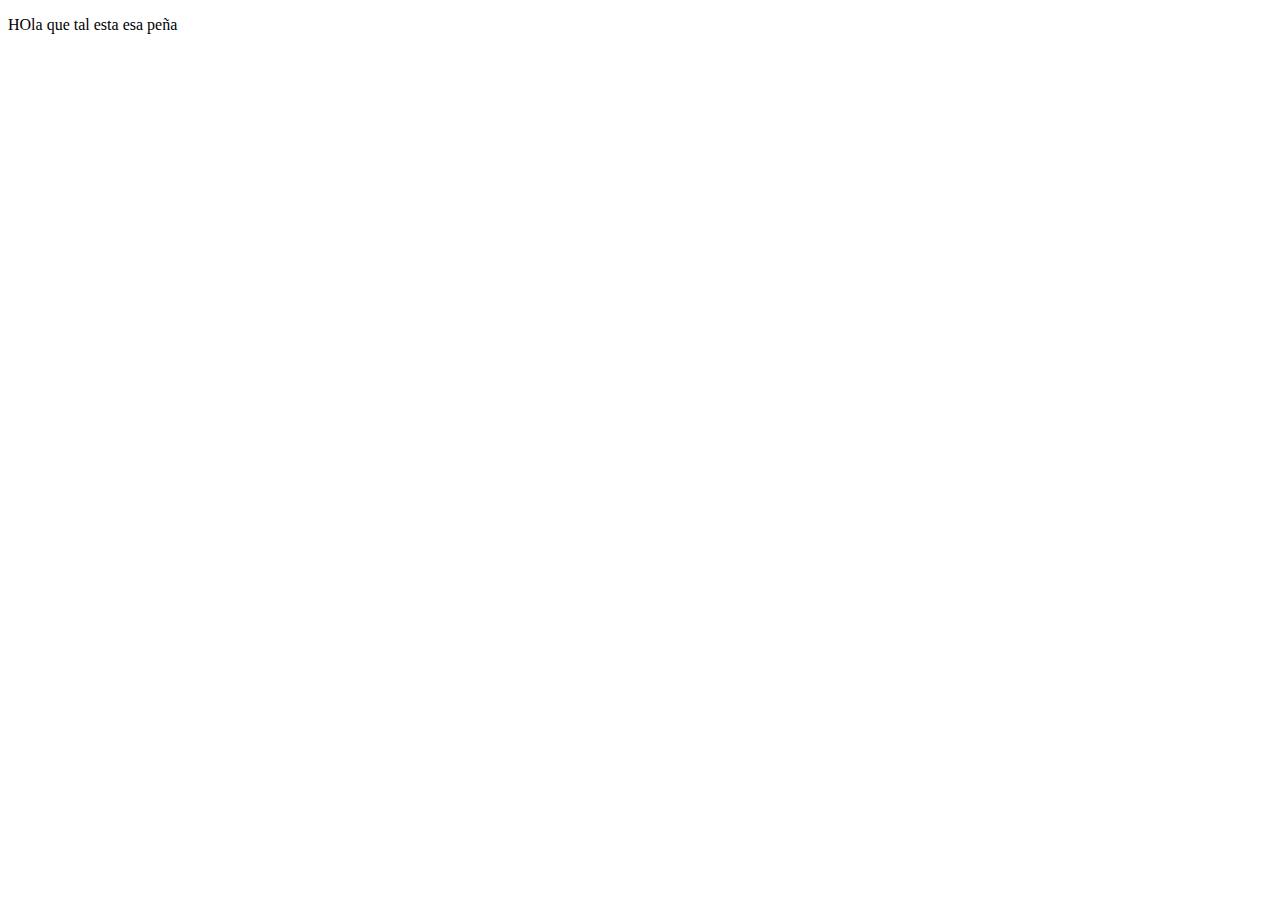
<file: index.html>
<!DOCTYPE html>
<html lang="en">
<head>
    <meta charset="UTF-8">
    <meta name="viewport" content="width=device-width, initial-scale=1.0">
    <title>Document</title>
</head>
<body>
    <p>HOla que tal esta esa peña</p>
    
</body>
</html>
</file>
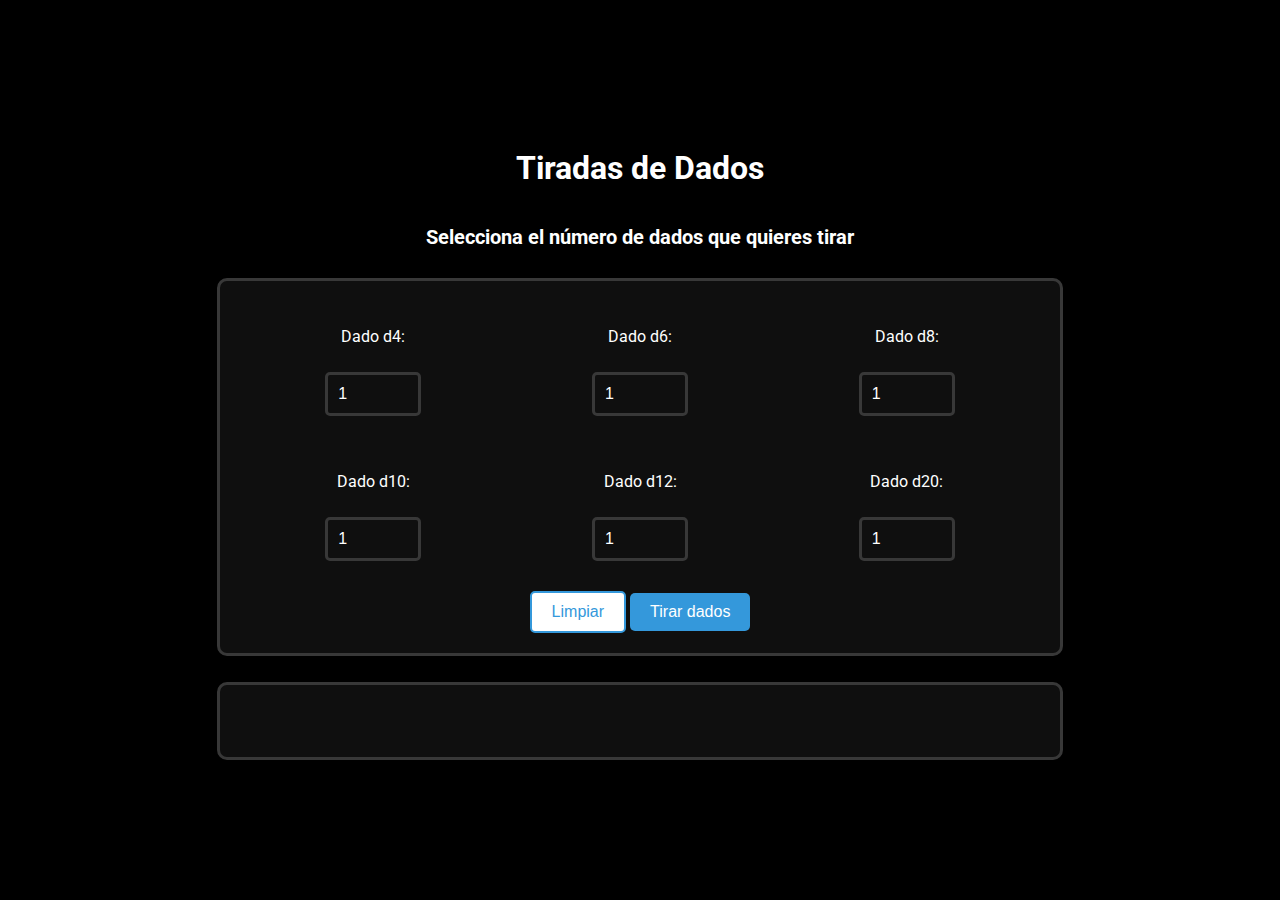
<file: dados.html>
<!DOCTYPE html>
<html xmlns:th="http://www.thymeleaf.org">

<head>
    <meta charset="UTF-8">
    <title>Ejemplo con 6 botones</title>
    <link rel="stylesheet" href="style.css"> <!-- Enlace al archivo CSS -->
    <link href="https://fonts.googleapis.com/css2?family=Roboto:wght@400&display=swap" rel="stylesheet">

</head>

<body>

    <h1 class="title">Tiradas de Dados</h1>
    <h2 class="subtitle">Selecciona el número de dados que quieres tirar</h2>

    <!-- Contenedor principal centrado -->
    <div class="container">

        <!-- Botones y etiquetas organizados en dos filas de tres columnas -->
        <div class="row">
            <div class="column">
                <p>Dado d4: <span id="etiqueta1"></span></p>
                <input class="selector" type="number" min="0" max="10" value="1">
            </div>
            <div class="column">
                <p>Dado d6: <span id="etiqueta2"></span></p>
                <input class="selector" type="number" min="0" max="10" value="1">
            </div>
            <div class="column">
                <p>Dado d8: <span id="etiqueta3"></span></p>
                <input class="selector" type="number" min="0" max="10" value="1">
            </div>
        </div>

        <div class="row">
            <div class="column">
                <p>Dado d10: <span id="etiqueta4"></span></p>
                <input class="selector" type="number" min="0" max="10" value="1">
            </div>
            <div class="column">
                <p>Dado d12: <span id="etiqueta5"></span></p>
                <input class="selector" type="number" min="0" max="10" value="1">
            </div>
            <div class="column">
                <p>Dado d20: <span id="etiqueta6"></span></p>
                <input class="selector" type="number" min="0" max="10" value="1">
            </div>
        </div>

        <!-- Botón añadido al final del div container -->
        <div>
            <button id="botonLimpiar" class="btn">Limpiar</button>
            <button id="botonTiradas" class="btn">Tirar dados</button>
        </div>

    </div>

    <div class="container">
        <ul id="resultados" class="listaResultados">

        </ul>
    </div>


    <script>
        document.getElementById('botonTiradas').addEventListener('click', function () {

            const lista = document.getElementById('resultados');
            const resultados = [1, 2, 3, 4, 5, 6];
            while (lista.firstChild) {
                lista.removeChild(lista.firstChild);
            }
            for (let i = 0; i < resultados.length; i++) {
                const nuevoLi = document.createElement('li');
                nuevoLi.textContent = resultados[i];
                lista.appendChild(nuevoLi);
            }
        });
    </script>

</body>

</html>
</file>
<file: style.css>
/* Fondo del cuerpo */
body {
    background-color: black;
    /* Fondo negro */
    display: flex;
    justify-content: center;
    align-items: center;
    height: 100vh;
    margin: 0;
    font-family: Arial, sans-serif;
    flex-direction: column;
    font-family: 'Roboto', sans-serif;
}

/* Título centrado */
.title {
    text-align: center;
    justify-content: center;
    color: white;

}

.subtitle {
    text-align: center;
    justify-content: center;
    color: white;
    font-size: 20px;
}

/* Contenedor principal centrado con fondo blanco */
.container {
    background-color: rgb(15, 15, 15);
    padding: 20px;
    border-radius: 10px;
    max-width: 800px;
    width: 100%;
    text-align: center;
    border: 3px solid rgb(56, 56, 56);
    margin: 1%;
}

/* Estilo para las filas */
.row {
    display: flex;
    justify-content: space-around;
    margin-bottom: 20px;
}

/* Cada columna contiene un botón y una etiqueta */
.column {
    flex: 1;
    margin: 10px;
    display: flex;
    flex-direction: column;
    align-items: center;

}

.column>p {
    color: white;
}

/* Botones estilizados */
.btn {
    padding: 10px 20px;
    background-color: #3498db;
    color: white;
    border: none;
    border-radius: 5px;
    cursor: pointer;
    font-size: 16px;
}

.btn:hover {
    background-color: #2980b9;
}

#botonLimpiar {
    border: 2px solid #3498db;
    background-color: white;
    color: #3498db;
}

#botonLimpiar:hover {

    background-color: #bbb3b3;

}


/* Estilo para las etiquetas */
span {
    display: block;
    margin-bottom: 10px;
    font-weight: bold;
    font-size: 18px;
}

.selector {
    width: 70px;
    padding: 10px;
    font-size: 16px;
    border: 3px solid rgb(56, 56, 56);
    /* Borde verde */
    border-radius: 5px;
    background-color: rgb(15, 15, 15);
    /* Fondo claro */
    color: white;
    /* Color del texto */
}
.listaResultados{
list-style: none;
display: flex;
flex-direction: row;

}
.listaResultados >li{
    color: white;
    padding: 1%;
}
</file>
